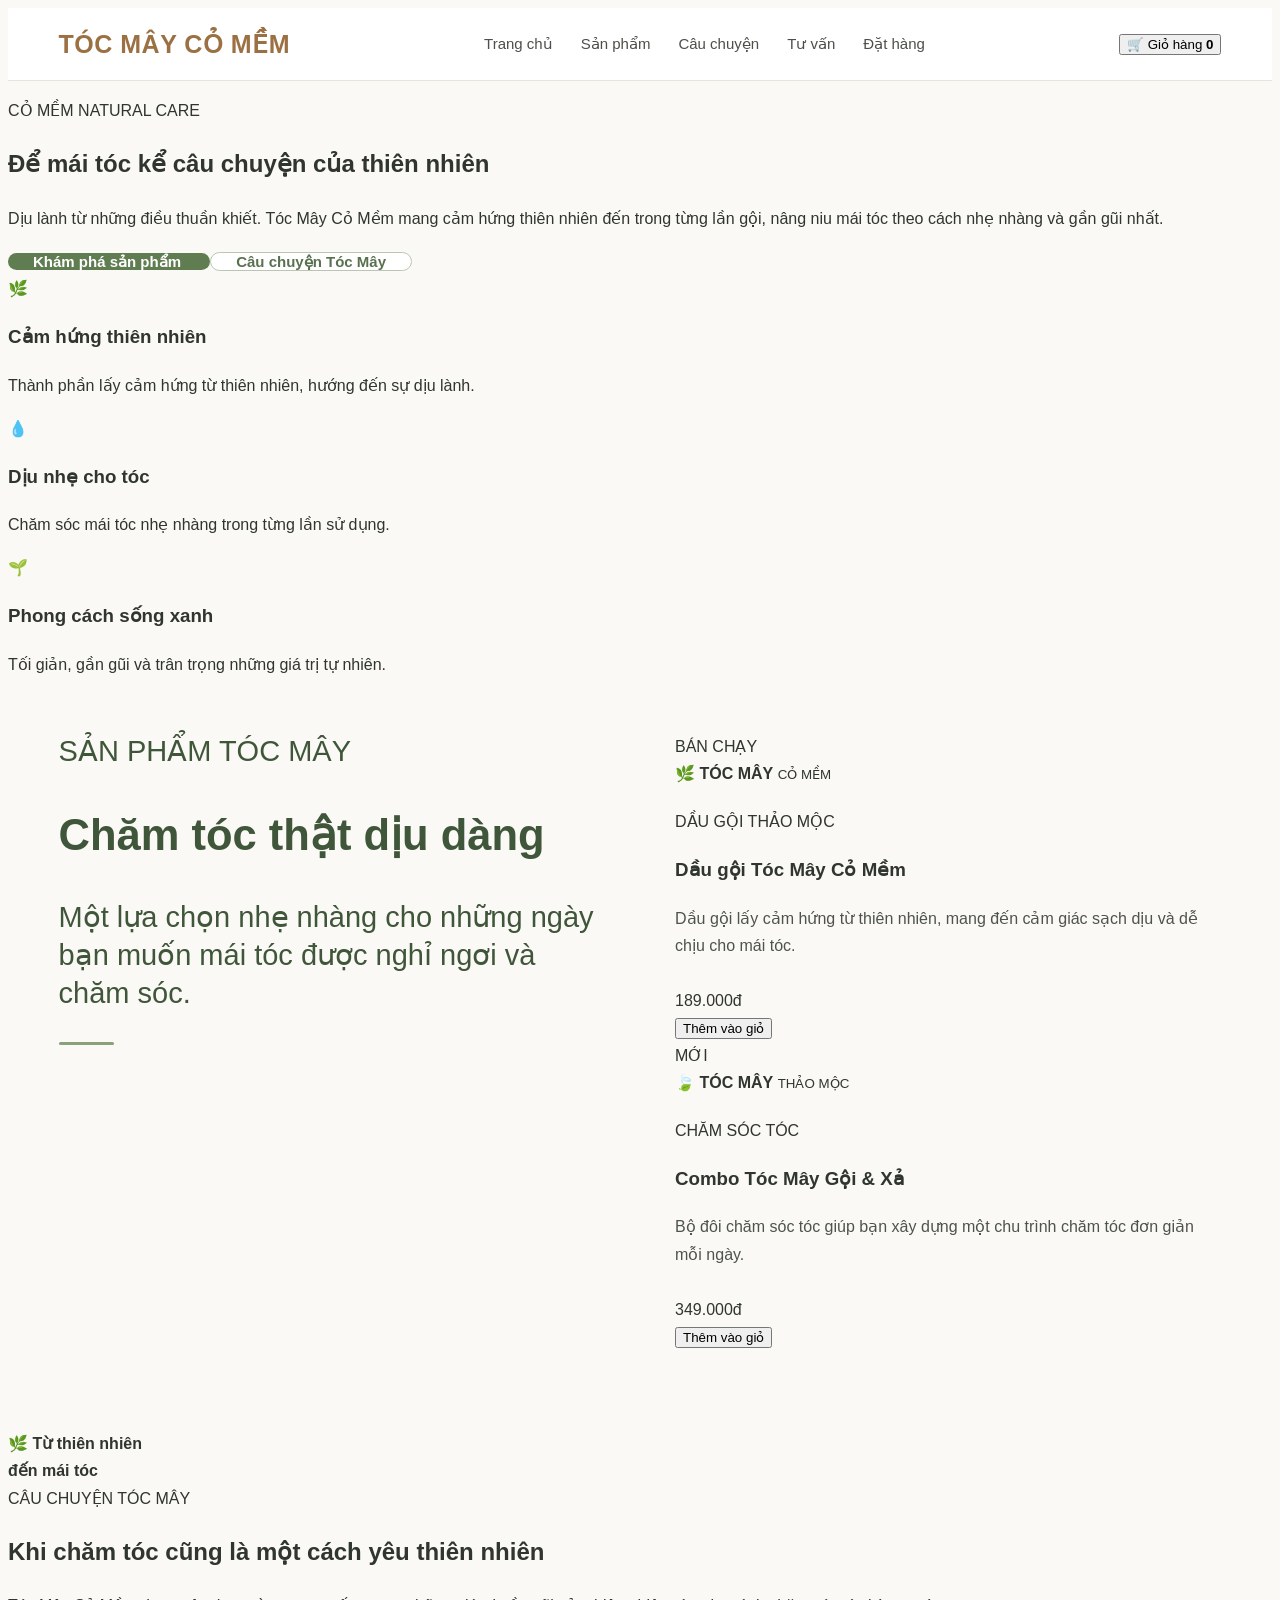
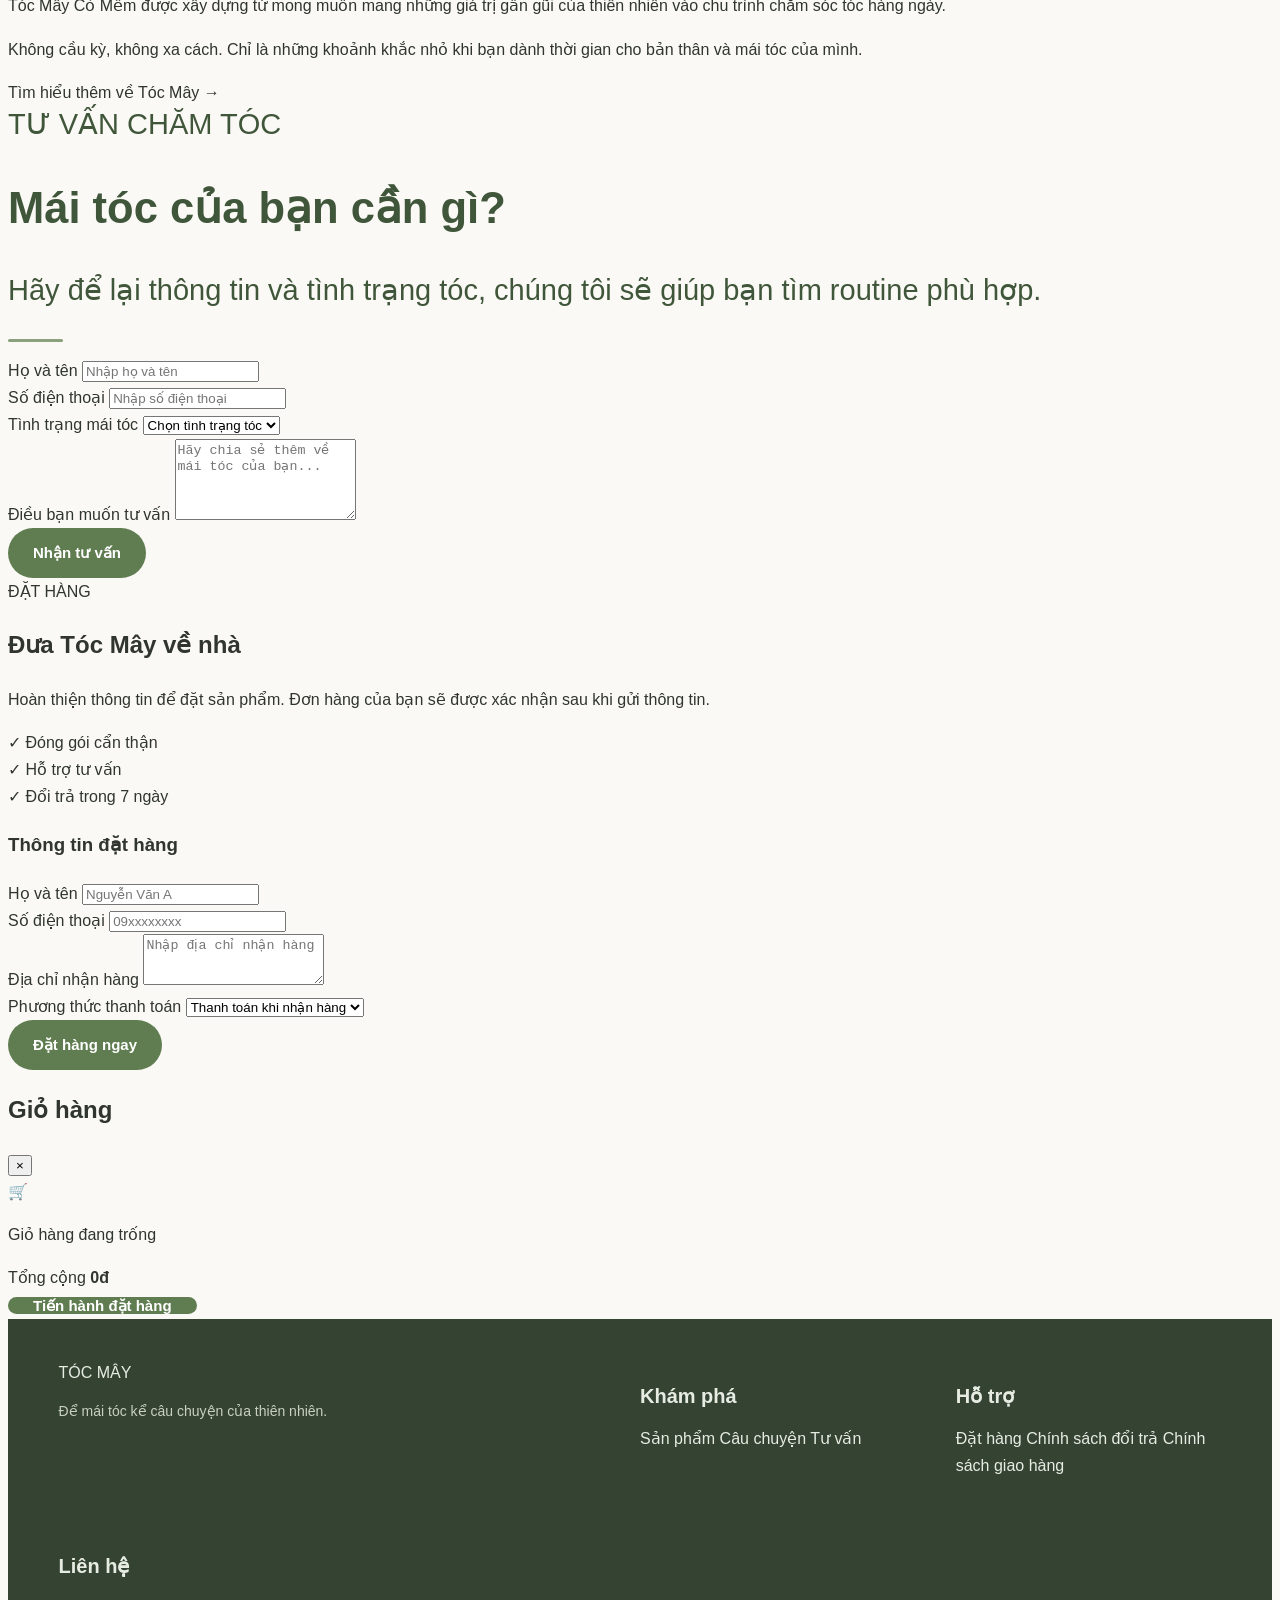
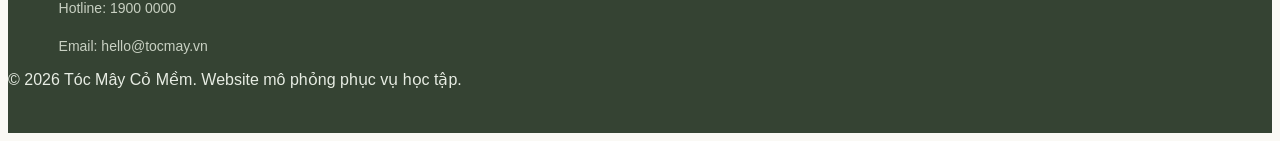
<file: index.html>
<!DOCTYPE html>
<html lang="vi">
<head>
    <meta charset="UTF-8">
    <meta name="viewport" content="width=device-width, initial-scale=1.0">

    <title>Tóc Mây Cỏ Mềm | Để mái tóc kể câu chuyện của thiên nhiên</title>

    <meta
        name="description"
        content="Tóc Mây Cỏ Mềm - Chăm sóc mái tóc với nguồn cảm hứng từ thiên nhiên Việt Nam."
    >

    <link rel="stylesheet" href="style.css">
</head>

<body>

    <!-- =========================
         HEADER
    ========================== -->
    <header class="header">

        <div class="header-container">

            <a href="#home" class="logo">
                <span class="logo-main">TÓC MÂY</span>
                <span class="logo-sub">CỎ MỀM</span>
            </a>

            <nav class="navigation">
                <a href="#home">Trang chủ</a>
                <a href="#product">Sản phẩm</a>
                <a href="#story">Câu chuyện</a>
                <a href="#consult">Tư vấn</a>
                <a href="#order">Đặt hàng</a>
            </nav>

            <button class="cart-button" onclick="openCart()">
                🛒
                <span>Giỏ hàng</span>
                <strong id="cart-count">0</strong>
            </button>

        </div>

    </header>


    <!-- =========================
         HERO
    ========================== -->
    <main>

        <section class="hero" id="home">

            <div class="hero-overlay"></div>

            <div class="hero-content">

                <p class="hero-small">
                    CỎ MỀM NATURAL CARE
                </p>

                <h1>
                    Để mái tóc kể câu chuyện của thiên nhiên
                </h1>

                <p class="hero-description">
                    Dịu lành từ những điều thuần khiết.
                    Tóc Mây Cỏ Mềm mang cảm hứng thiên nhiên
                    đến trong từng lần gội, nâng niu mái tóc
                    theo cách nhẹ nhàng và gần gũi nhất.
                </p>

                <div class="hero-buttons">
                    <a href="#product" class="btn btn-primary">
                        Khám phá sản phẩm
                    </a>

                    <a href="#story" class="btn btn-outline">
                        Câu chuyện Tóc Mây
                    </a>
                </div>

            </div>

        </section>


        <!-- =========================
             USP
        ========================== -->
        <section class="usp">

            <div class="usp-item">
                <div class="usp-icon">🌿</div>
                <div>
                    <h3>Cảm hứng thiên nhiên</h3>
                    <p>
                        Thành phần lấy cảm hứng từ thiên nhiên,
                        hướng đến sự dịu lành.
                    </p>
                </div>
            </div>

            <div class="usp-item">
                <div class="usp-icon">💧</div>
                <div>
                    <h3>Dịu nhẹ cho tóc</h3>
                    <p>
                        Chăm sóc mái tóc nhẹ nhàng trong
                        từng lần sử dụng.
                    </p>
                </div>
            </div>

            <div class="usp-item">
                <div class="usp-icon">🌱</div>
                <div>
                    <h3>Phong cách sống xanh</h3>
                    <p>
                        Tối giản, gần gũi và trân trọng
                        những giá trị tự nhiên.
                    </p>
                </div>
            </div>

        </section>


        <!-- =========================
             PRODUCT
        ========================== -->
        <section class="product-section" id="product">

            <div class="section-heading">

                <span class="section-label">
                    SẢN PHẨM TÓC MÂY
                </span>

                <h2>
                    Chăm tóc thật dịu dàng
                </h2>

                <p>
                    Một lựa chọn nhẹ nhàng cho những ngày
                    bạn muốn mái tóc được nghỉ ngơi và chăm sóc.
                </p>

            </div>


            <div class="product-grid">

                <!-- PRODUCT 1 -->
                <article class="product-card">

                    <div class="product-image">

                        <span class="product-badge">
                            BÁN CHẠY
                        </span>

                        <div class="product-placeholder">
                            <span>🌿</span>
                            <strong>TÓC MÂY</strong>
                            <small>CỎ MỀM</small>
                        </div>

                    </div>

                    <div class="product-info">

                        <p class="product-category">
                            DẦU GỘI THẢO MỘC
                        </p>

                        <h3>
                            Dầu gội Tóc Mây Cỏ Mềm
                        </h3>

                        <p class="product-description">
                            Dầu gội lấy cảm hứng từ thiên nhiên,
                            mang đến cảm giác sạch dịu và dễ chịu
                            cho mái tóc.
                        </p>

                        <div class="product-bottom">

                            <div class="price">
                                189.000đ
                            </div>

                            <button
                                class="add-cart"
                                onclick="addToCart()"
                            >
                                Thêm vào giỏ
                            </button>

                        </div>

                    </div>

                </article>


                <!-- PRODUCT 2 -->
                <article class="product-card">

                    <div class="product-image">

                        <span class="product-badge new">
                            MỚI
                        </span>

                        <div class="product-placeholder">
                            <span>🍃</span>
                            <strong>TÓC MÂY</strong>
                            <small>THẢO MỘC</small>
                        </div>

                    </div>

                    <div class="product-info">

                        <p class="product-category">
                            CHĂM SÓC TÓC
                        </p>

                        <h3>
                            Combo Tóc Mây Gội &amp; Xả
                        </h3>

                        <p class="product-description">
                            Bộ đôi chăm sóc tóc giúp bạn xây dựng
                            một chu trình chăm tóc đơn giản mỗi ngày.
                        </p>

                        <div class="product-bottom">

                            <div class="price">
                                349.000đ
                            </div>

                            <button
                                class="add-cart"
                                onclick="addToCart('combo')"
                            >
                                Thêm vào giỏ
                            </button>

                        </div>

                    </div>

                </article>

            </div>

        </section>


        <!-- =========================
             STORY
        ========================== -->
        <section class="story-section" id="story">

            <div class="story-image">

                <div class="story-image-content">
                    <span>🌿</span>
                    <strong>
                        Từ thiên nhiên
                        <br>
                        đến mái tóc
                    </strong>
                </div>

            </div>

            <div class="story-content">

                <span class="section-label">
                    CÂU CHUYỆN TÓC MÂY
                </span>

                <h2>
                    Khi chăm tóc cũng là
                    một cách yêu thiên nhiên
                </h2>

                <p>
                    Tóc Mây Cỏ Mềm được xây dựng từ mong muốn
                    mang những giá trị gần gũi của thiên nhiên
                    vào chu trình chăm sóc tóc hàng ngày.
                </p>

                <p>
                    Không cầu kỳ, không xa cách.
                    Chỉ là những khoảnh khắc nhỏ khi bạn
                    dành thời gian cho bản thân và mái tóc của mình.
                </p>

                <a href="#consult" class="text-link">
                    Tìm hiểu thêm về Tóc Mây →
                </a>

            </div>

        </section>


        <!-- =========================
             CONSULT
        ========================== -->
        <section class="consult-section" id="consult">

            <div class="section-heading">

                <span class="section-label">
                    TƯ VẤN CHĂM TÓC
                </span>

                <h2>
                    Mái tóc của bạn cần gì?
                </h2>

                <p>
                    Hãy để lại thông tin và tình trạng tóc,
                    chúng tôi sẽ giúp bạn tìm routine phù hợp.
                </p>

            </div>


            <form class="consult-form" onsubmit="submitConsult(event)">

                <div class="form-row">

                    <div class="form-group">

                        <label for="name">
                            Họ và tên
                        </label>

                        <input
                            type="text"
                            id="name"
                            placeholder="Nhập họ và tên"
                            required
                        >

                    </div>


                    <div class="form-group">

                        <label for="phone">
                            Số điện thoại
                        </label>

                        <input
                            type="tel"
                            id="phone"
                            placeholder="Nhập số điện thoại"
                            required
                        >

                    </div>

                </div>


                <div class="form-group">

                    <label for="hair">
                        Tình trạng mái tóc
                    </label>

                    <select id="hair" required>

                        <option value="">
                            Chọn tình trạng tóc
                        </option>

                        <option value="dry">
                            Tóc khô, xơ
                        </option>

                        <option value="oily">
                            Tóc nhanh bết
                        </option>

                        <option value="damaged">
                            Tóc hư tổn
                        </option>

                        <option value="normal">
                            Tóc thường
                        </option>

                        <option value="other">
                            Khác
                        </option>

                    </select>

                </div>


                <div class="form-group">

                    <label for="message">
                        Điều bạn muốn tư vấn
                    </label>

                    <textarea
                        id="message"
                        rows="5"
                        placeholder="Hãy chia sẻ thêm về mái tóc của bạn..."
                    ></textarea>

                </div>


                <button class="btn btn-primary" type="submit">
                    Nhận tư vấn
                </button>

            </form>

        </section>


        <!-- =========================
             ORDER
        ========================== -->
        <section class="order-section" id="order">

            <div class="order-container">

                <div class="order-text">

                    <span class="section-label">
                        ĐẶT HÀNG
                    </span>

                    <h2>
                        Đưa Tóc Mây về nhà
                    </h2>

                    <p>
                        Hoàn thiện thông tin để đặt sản phẩm.
                        Đơn hàng của bạn sẽ được xác nhận
                        sau khi gửi thông tin.
                    </p>

                    <div class="order-benefits">

                        <div>
                            ✓ Đóng gói cẩn thận
                        </div>

                        <div>
                            ✓ Hỗ trợ tư vấn
                        </div>

                        <div>
                            ✓ Đổi trả trong 7 ngày
                        </div>

                    </div>

                </div>


                <form class="order-form" onsubmit="submitOrder(event)">

                    <h3>
                        Thông tin đặt hàng
                    </h3>

                    <div class="form-group">

                        <label for="order-name">
                            Họ và tên
                        </label>

                        <input
                            type="text"
                            id="order-name"
                            placeholder="Nguyễn Văn A"
                            required
                        >

                    </div>


                    <div class="form-group">

                        <label for="order-phone">
                            Số điện thoại
                        </label>

                        <input
                            type="tel"
                            id="order-phone"
                            placeholder="09xxxxxxxx"
                            required
                        >

                    </div>


                    <div class="form-group">

                        <label for="order-address">
                            Địa chỉ nhận hàng
                        </label>

                        <textarea
                            id="order-address"
                            rows="3"
                            placeholder="Nhập địa chỉ nhận hàng"
                            required
                        ></textarea>

                    </div>


                    <div class="form-group">

                        <label for="payment">
                            Phương thức thanh toán
                        </label>

                        <select id="payment">

                            <option>
                                Thanh toán khi nhận hàng
                            </option>

                            <option>
                                Chuyển khoản ngân hàng
                            </option>

                        </select>

                    </div>


                    <button
                        type="submit"
                        class="btn btn-primary btn-full"
                    >
                        Đặt hàng ngay
                    </button>

                </form>

            </div>

        </section>

    </main>


    <!-- =========================
         CART MODAL
    ========================== -->
    <div class="cart-modal" id="cart-modal">

        <div
            class="cart-overlay"
            onclick="closeCart()"
        ></div>

        <div class="cart-panel">

            <div class="cart-header">

                <h2>
                    Giỏ hàng
                </h2>

                <button
                    class="close-cart"
                    onclick="closeCart()"
                >
                    ×
                </button>

            </div>


            <div class="cart-body" id="cart-items">

                <div class="empty-cart">
                    <span>🛒</span>
                    <p>
                        Giỏ hàng đang trống
                    </p>
                </div>

            </div>


            <div class="cart-footer">

                <div class="cart-total">

                    <span>
                        Tổng cộng
                    </span>

                    <strong id="cart-total">
                        0đ
                    </strong>

                </div>

                <a
                    href="#order"
                    class="btn btn-primary btn-full"
                    onclick="closeCart()"
                >
                    Tiến hành đặt hàng
                </a>

            </div>

        </div>

    </div>


    <!-- =========================
         FOOTER
    ========================== -->
    <footer class="footer">

        <div class="footer-container">

            <div class="footer-brand">

                <div class="footer-logo">
                    TÓC MÂY
                </div>

                <p>
                    Để mái tóc kể câu chuyện
                    của thiên nhiên.
                </p>

            </div>


            <div class="footer-column">

                <h3>
                    Khám phá
                </h3>

                <a href="#product">
                    Sản phẩm
                </a>

                <a href="#story">
                    Câu chuyện
                </a>

                <a href="#consult">
                    Tư vấn
                </a>

            </div>


            <div class="footer-column">

                <h3>
                    Hỗ trợ
                </h3>

                <a href="#order">
                    Đặt hàng
                </a>

                <a href="#">
                    Chính sách đổi trả
                </a>

                <a href="#">
                    Chính sách giao hàng
                </a>

            </div>


            <div class="footer-column">

                <h3>
                    Liên hệ
                </h3>

                <p>
                    Hotline: 1900 0000
                </p>

                <p>
                    Email: hello@tocmay.vn
                </p>

            </div>

        </div>


        <div class="footer-bottom">

            © 2026 Tóc Mây Cỏ Mềm.
            Website mô phỏng phục vụ học tập.

        </div>

    </footer>


    <script>

        /* =========================
           CART DATA
        ========================== */

        let cart = JSON.parse(
            localStorage.getItem("tocMayCart")
        ) || [];


        const products = {

            shampoo: {
                id: "shampoo",
                name: "Dầu gội Tóc Mây Cỏ Mềm",
                price: 189000
            },

            combo: {
                id: "combo",
                name: "Combo Tóc Mây Gội & Xả",
                price: 349000
            }

        };


        /* =========================
           FORMAT PRICE
        ========================== */

        function formatPrice(price) {

            return price.toLocaleString("vi-VN") + "đ";

        }


        /* =========================
           ADD CART
        ========================== */

        function addToCart(type = "shampoo") {

            const product = products[type];

            const existing = cart.find(
                item => item.id === product.id
            );

            if (existing) {

                existing.quantity++;

            } else {

                cart.push({
                    ...product,
                    quantity: 1
                });

            }

            saveCart();

            updateCart();

            openCart();

        }


        /* =========================
           REMOVE CART
        ========================== */

        function removeFromCart(id) {

            cart = cart.filter(
                item => item.id !== id
            );

            saveCart();

            updateCart();

        }


        /* =========================
           CHANGE QUANTITY
        ========================== */

        function changeQuantity(id, amount) {

            const item = cart.find(
                product => product.id === id
            );

            if (!item) return;

            item.quantity += amount;

            if (item.quantity <= 0) {

                removeFromCart(id);

                return;

            }

            saveCart();

            updateCart();

        }


        /* =========================
           SAVE CART
        ========================== */

        function saveCart() {

            localStorage.setItem(
                "tocMayCart",
                JSON.stringify(cart)
            );

        }


        /* =========================
           UPDATE CART
        ========================== */

        function updateCart() {

            const cartItems =
                document.getElementById("cart-items");

            const cartCount =
                document.getElementById("cart-count");

            const cartTotal =
                document.getElementById("cart-total");


            let totalQuantity = 0;

            let totalPrice = 0;


            cart.forEach(item => {

                totalQuantity += item.quantity;

                totalPrice +=
                    item.price * item.quantity;

            });


            cartCount.textContent =
                totalQuantity;


            cartTotal.textContent =
                formatPrice(totalPrice);


            if (cart.length === 0) {

                cartItems.innerHTML = `

                    <div class="empty-cart">

                        <span>🛒</span>

                        <p>
                            Giỏ hàng đang trống
                        </p>

                    </div>

                `;

                return;

            }


            cartItems.innerHTML =
                cart.map(item => `

                    <div class="cart-item">

                        <div class="cart-item-image">
                            🌿
                        </div>

                        <div class="cart-item-info">

                            <h4>
                                ${item.name}
                            </h4>

                            <strong>
                                ${formatPrice(item.price)}
                            </strong>

                            <div class="quantity">

                                <button
                                    onclick="changeQuantity('${item.id}', -1)"
                                >
                                    −
                                </button>

                                <span>
                                    ${item.quantity}
                                </span>

                                <button
                                    onclick="changeQuantity('${item.id}', 1)"
                                >
                                    +
                                </button>

                            </div>

                        </div>

                        <button
                            class="remove-item"
                            onclick="removeFromCart('${item.id}')"
                        >
                            ×
                        </button>

                    </div>

                `).join("");

        }


        /* =========================
           OPEN CART
        ========================== */

        function openCart() {

            document
                .getElementById("cart-modal")
                .classList.add("active");

            document.body.classList.add(
                "no-scroll"
            );

        }


        /* =========================
           CLOSE CART
        ========================== */

        function closeCart() {

            document
                .getElementById("cart-modal")
                .classList.remove("active");

            document.body.classList.remove(
                "no-scroll"
            );

        }


        /* =========================
           CONSULT FORM
        ========================== */

        function submitConsult(event) {

            event.preventDefault();

            alert(
                "Cảm ơn bạn! Tóc Mây đã nhận thông tin tư vấn của bạn."
            );

            event.target.reset();

        }


        /* =========================
           ORDER FORM
        ========================== */

        function submitOrder(event) {

            event.preventDefault();

            if (cart.length === 0) {

                alert(
                    "Vui lòng thêm sản phẩm vào giỏ hàng trước khi đặt hàng."
                );

                openCart();

                return;

            }


            alert(
                "Đặt hàng thành công! Cảm ơn bạn đã lựa chọn Tóc Mây Cỏ Mềm."
            );


            cart = [];

            saveCart();

            updateCart();

            event.target.reset();

        }


        /* =========================
           INITIALIZE
        ========================== */

        document.addEventListener(
            "DOMContentLoaded",
            updateCart
        );

    </script>

</body>
</html>
</file>
<file: style.css>
<!DOCTYPE html>
<html lang="vi">
<head>
    <meta charset="UTF-8">
    <meta name="viewport" content="width=device-width, initial-scale=1.0">

    <title>Dầu gội thảo dược Tóc Mây | Cỏ Mềm</title>

    <meta name="description"
          content="Dầu gội thảo dược Tóc Mây với chiết xuất Bồ kết và các thảo dược truyền thống, giúp làm sạch tóc và da đầu, hỗ trợ cải thiện gàu, gãy rụng và chẻ ngọn.">

    <style>
        /* =====================================================
           RESET
        ===================================================== */

        * {
            margin: 0;
            padding: 0;
            box-sizing: border-box;
        }

        html {
            scroll-behavior: smooth;
        }

        body {
            font-family: "Segoe UI", Arial, sans-serif;
            background: #faf9f5;
            color: #30352f;
            line-height: 1.7;
        }

        img {
            max-width: 100%;
            display: block;
        }

        a {
            text-decoration: none;
            color: inherit;
        }

        button {
            font-family: inherit;
        }


        /* =====================================================
           HEADER
        ===================================================== */

        .header {
            background: #ffffff;
            border-bottom: 1px solid #e8e4d9;
            position: sticky;
            top: 0;
            z-index: 1000;
        }

        .header-container {
            width: min(1200px, 92%);
            margin: auto;
            min-height: 72px;

            display: flex;
            align-items: center;
            justify-content: space-between;
            gap: 30px;
        }

        .logo {
            font-size: 25px;
            font-weight: 800;
            color: #4d6b42;
            letter-spacing: 0.5px;
        }

        .logo span {
            color: #9b7042;
        }

        .navigation {
            display: flex;
            align-items: center;
            gap: 28px;
        }

        .navigation a {
            color: #4c5049;
            font-size: 15px;
            font-weight: 500;
            transition: 0.3s;
        }

        .navigation a:hover {
            color: #668957;
        }

        .header-cart {
            padding: 9px 16px;
            border: 1px solid #d9ddcf;
            border-radius: 30px;
            color: #58704d !important;
            font-weight: 600 !important;
        }


        /* =====================================================
           BREADCRUMB
        ===================================================== */

        .breadcrumb-area {
            background: #f3f2eb;
            border-bottom: 1px solid #e8e5db;
        }

        .breadcrumb {
            width: min(1200px, 92%);
            margin: auto;
            padding: 15px 0;

            font-size: 14px;
            color: #7a7e76;
        }

        .breadcrumb a {
            color: #63795a;
        }

        .breadcrumb span {
            margin: 0 8px;
            color: #aaa;
        }


        /* =====================================================
           PRODUCT HERO
        ===================================================== */

        .product-section {
            width: min(1200px, 92%);
            margin: 55px auto 80px;

            display: grid;
            grid-template-columns: 1fr 1fr;
            gap: 70px;
            align-items: start;
        }


        /* PRODUCT IMAGE */

        .product-gallery {
            position: sticky;
            top: 105px;
        }

        .main-image-box {
            background: #ffffff;
            border-radius: 22px;
            overflow: hidden;
            border: 1px solid #e6e3d8;
            box-shadow: 0 15px 45px rgba(55, 70, 45, 0.08);
        }

        .main-image-box img {
            width: 100%;
            height: 570px;
            object-fit: cover;
            object-position: center;
            transition: transform 0.5s ease;
        }

        .main-image-box:hover img {
            transform: scale(1.025);
        }

        .image-caption {
            text-align: center;
            background: #fff;
            padding: 14px;
            color: #777c72;
            font-size: 14px;
        }


        /* PRODUCT INFORMATION */

        .product-info {
            padding-top: 5px;
        }

        .product-label {
            display: inline-block;
            padding: 6px 14px;
            border-radius: 30px;
            background: #e9efe3;
            color: #58734e;
            font-size: 13px;
            font-weight: 700;
            margin-bottom: 18px;
        }

        .product-title {
            font-size: clamp(34px, 4vw, 50px);
            line-height: 1.15;
            color: #344532;
            margin-bottom: 18px;
        }

        .product-subtitle {
            color: #72766e;
            font-size: 17px;
            margin-bottom: 28px;
        }

        .product-description {
            font-size: 16px;
            color: #4e534c;
            margin-bottom: 28px;
        }

        .product-description strong {
            color: #536e4a;
        }


        /* QUICK INFO */

        .quick-info {
            display: grid;
            grid-template-columns: repeat(2, 1fr);
            gap: 12px;
            margin: 30px 0;
        }

        .quick-item {
            background: #f5f5ef;
            border: 1px solid #e7e6dd;
            border-radius: 12px;
            padding: 15px 17px;
        }

        .quick-item small {
            display: block;
            color: #858980;
            font-size: 12px;
            margin-bottom: 3px;
        }

        .quick-item strong {
            color: #394938;
            font-size: 15px;
        }


        /* BUTTONS */

        .product-actions {
            display: flex;
            gap: 12px;
            margin-top: 28px;
        }

        .btn {
            border: none;
            cursor: pointer;
            min-height: 50px;
            padding: 0 25px;
            border-radius: 30px;

            font-size: 15px;
            font-weight: 700;

            transition: 0.3s;
        }

        .btn-primary {
            flex: 1;
            background: #607d52;
            color: white;
        }

        .btn-primary:hover {
            background: #4f6944;
            transform: translateY(-2px);
            box-shadow: 0 10px 25px rgba(76, 106, 65, 0.2);
        }

        .btn-outline {
            background: white;
            border: 1px solid #bac5b3;
            color: #58714f;
        }

        .btn-outline:hover {
            background: #f1f4ed;
        }


        /* =====================================================
           CONTENT WRAPPER
        ===================================================== */

        .content-wrapper {
            width: min(1080px, 92%);
            margin: auto;
        }


        /* =====================================================
           SECTION
        ===================================================== */

        .detail-section {
            background: white;
            border: 1px solid #e9e7df;
            border-radius: 22px;
            padding: 45px 50px;
            margin-bottom: 30px;
            box-shadow: 0 8px 35px rgba(40, 50, 35, 0.035);
        }

        .section-heading {
            color: #40563a;
            font-size: 29px;
            line-height: 1.3;
            margin-bottom: 15px;
        }

        .section-heading::after {
            content: "";
            display: block;
            width: 55px;
            height: 3px;
            background: #8ba07d;
            border-radius: 5px;
            margin-top: 12px;
        }

        .section-intro {
            color: #686d65;
            margin-bottom: 30px;
        }


        /* =====================================================
           HIGHLIGHTS
        ===================================================== */

        .highlight-grid {
            display: grid;
            grid-template-columns: repeat(2, 1fr);
            gap: 18px;
        }

        .highlight-card {
            padding: 22px;
            border-radius: 15px;
            background: #f7f8f3;
            border: 1px solid #e4e8de;
            transition: 0.3s;
        }

        .highlight-card:hover {
            transform: translateY(-4px);
            box-shadow: 0 10px 25px rgba(54, 73, 47, 0.08);
        }

        .highlight-icon {
            width: 42px;
            height: 42px;
            border-radius: 50%;

            display: flex;
            align-items: center;
            justify-content: center;

            background: #e3ecdc;
            color: #58744d;

            font-size: 20px;
            margin-bottom: 13px;
        }

        .highlight-card h3 {
            font-size: 17px;
            color: #3d5138;
            margin-bottom: 7px;
        }

        .highlight-card p {
            font-size: 14px;
            color: #6d716a;
        }


        /* =====================================================
           INGREDIENTS
        ===================================================== */

        .ingredient-list {
            display: grid;
            grid-template-columns: repeat(2, 1fr);
            gap: 12px;
        }

        .ingredient-item {
            display: flex;
            gap: 13px;
            padding: 14px 15px;

            border-radius: 10px;
            background: #fafaf7;
            border: 1px solid #ebebe4;
        }

        .ingredient-check {
            flex-shrink: 0;

            width: 23px;
            height: 23px;

            display: flex;
            align-items: center;
            justify-content: center;

            border-radius: 50%;
            background: #6d895f;
            color: white;

            font-size: 12px;
            margin-top: 2px;
        }

        .ingredient-item span {
            color: #575c54;
            font-size: 14px;
        }


        /* =====================================================
           BENEFITS
        ===================================================== */

        .benefit-list {
            display: grid;
            grid-template-columns: repeat(3, 1fr);
            gap: 18px;
        }

        .benefit-card {
            text-align: center;
            padding: 25px 18px;
            background: #f8f8f3;
            border-radius: 16px;
            border: 1px solid #e7e7df;
        }

        .benefit-number {
            font-size: 28px;
            font-weight: 800;
            color: #769069;
            margin-bottom: 8px;
        }

        .benefit-card h3 {
            font-size: 16px;
            color: #465740;
            margin-bottom: 6px;
        }

        .benefit-card p {
            color: #72766e;
            font-size: 13px;
        }


        /* =====================================================
           TABLE
        ===================================================== */

        .spec-table-wrapper {
            overflow-x: auto;
        }

        .spec-table {
            width: 100%;
            border-collapse: collapse;
            min-width: 650px;
        }

        .spec-table th,
        .spec-table td {
            border-bottom: 1px solid #e7e7df;
            padding: 16px 18px;
            text-align: left;
            vertical-align: top;
        }

        .spec-table th {
            width: 30%;
            color: #496040;
            background: #f5f6f0;
            font-weight: 700;
        }

        .spec-table td {
            color: #5d625a;
        }

        .spec-table tr:last-child th,
        .spec-table tr:last-child td {
            border-bottom: none;
        }


        /* =====================================================
           HOW TO USE
        ===================================================== */

        .steps {
            display: grid;
            grid-template-columns: repeat(3, 1fr);
            gap: 20px;
        }

        .step {
            position: relative;
            padding: 28px 23px;
            background: #f6f8f2;
            border-radius: 17px;
            border: 1px solid #e4e9df;
        }

        .step-number {
            width: 45px;
            height: 45px;
            border-radius: 50%;

            display: flex;
            align-items: center;
            justify-content: center;

            background: #637f55;
            color: white;

            font-weight: 800;
            font-size: 17px;

            margin-bottom: 18px;
        }

        .step h3 {
            color: #41533d;
            margin-bottom: 7px;
        }

        .step p {
            color: #6c7169;
            font-size: 14px;
        }


        /* =====================================================
           NOTE
        ===================================================== */

        .note-box {
            background: #fffaf0;
            border: 1px solid #eadfc6;
            border-radius: 15px;
            padding: 25px;
        }

        .note-title {
            color: #826a3b;
            font-weight: 800;
            font-size: 18px;
            margin-bottom: 12px;
        }

        .note-box ul {
            padding-left: 20px;
        }

        .note-box li {
            margin-bottom: 8px;
            color: #696255;
        }


        /* =====================================================
           CTA
        ===================================================== */

        .final-cta {
            margin: 50px 0 80px;
            padding: 50px;

            text-align: center;

            background: linear-gradient(
                135deg,
                #e9f0e3,
                #f7f5e9
            );

            border-radius: 25px;
            border: 1px solid #dfe6d7;
        }

        .final-cta h2 {
            color: #40583a;
            font-size: 30px;
            margin-bottom: 10px;
        }

        .final-cta p {
            max-width: 700px;
            margin: 0 auto 25px;
            color: #697067;
        }

        .cta-button {
            display: inline-flex;
            align-items: center;
            justify-content: center;

            min-height: 50px;
            padding: 0 30px;

            border-radius: 30px;
            background: #607d52;
            color: white;

            font-weight: 700;
            transition: 0.3s;
        }

        .cta-button:hover {
            background: #4d6844;
            transform: translateY(-2px);
        }


        /* =====================================================
           FOOTER
        ===================================================== */

        .footer {
            background: #354333;
            color: #e7ece3;
            padding: 40px 0;
        }

        .footer-container {
            width: min(1200px, 92%);
            margin: auto;

            display: grid;
            grid-template-columns: 2fr 1fr 1fr;
            gap: 50px;
        }

        .footer h3 {
            font-size: 20px;
            margin-bottom: 12px;
        }

        .footer p {
            color: #c8d0c2;
            font-size: 14px;
        }

        .footer-column h4 {
            margin-bottom: 10px;
        }

        .footer-column p {
            margin-bottom: 7px;
        }

        .copyright {
            width: min(1200px, 92%);
            margin: 30px auto 0;
            padding-top: 20px;

            border-top: 1px solid rgba(255,255,255,0.12);

            color: #b8c2b3;
            font-size: 13px;
        }


        /* =====================================================
           TOAST
        ===================================================== */

        .toast {
            position: fixed;
            right: 25px;
            bottom: 25px;

            padding: 15px 20px;

            background: #354333;
            color: white;

            border-radius: 12px;

            box-shadow: 0 10px 30px rgba(0,0,0,0.2);

            opacity: 0;
            transform: translateY(20px);
            pointer-events: none;

            transition: 0.35s;

            z-index: 2000;
        }

        .toast.show {
            opacity: 1;
            transform: translateY(0);
        }


        /* =====================================================
           RESPONSIVE - TABLET
        ===================================================== */

        @media (max-width: 900px) {

            .navigation {
                display: none;
            }

            .product-section {
                grid-template-columns: 1fr;
                gap: 40px;
            }

            .product-gallery {
                position: static;
            }

            .main-image-box img {
                height: 500px;
            }

            .benefit-list {
                grid-template-columns: 1fr 1fr;
            }

            .steps {
                grid-template-columns: 1fr;
            }

            .footer-container {
                grid-template-columns: 1fr 1fr;
            }
        }


        /* =====================================================
           RESPONSIVE - MOBILE
        ===================================================== */

        @media (max-width: 600px) {

            .header-container {
                min-height: 62px;
            }

            .logo {
                font-size: 21px;
            }

            .header-cart {
                padding: 7px 12px;
                font-size: 13px;
            }

            .breadcrumb {
                font-size: 12px;
            }

            .product-section {
                margin-top: 30px;
                margin-bottom: 50px;
            }

            .main-image-box img {
                height: 380px;
            }

            .product-title {
                font-size: 34px;
            }

            .product-subtitle {
                font-size: 15px;
            }

            .quick-info {
                grid-template-columns: 1fr;
            }

            .product-actions {
                flex-direction: column;
            }

            .detail-section {
                padding: 30px 20px;
                border-radius: 17px;
            }

            .section-heading {
                font-size: 24px;
            }

            .highlight-grid {
                grid-template-columns: 1fr;
            }

            .ingredient-list {
                grid-template-columns: 1fr;
            }

            .benefit-list {
                grid-template-columns: 1fr;
            }

            .spec-table th,
            .spec-table td {
                padding: 13px;
                font-size: 13px;
            }

            .final-cta {
                padding: 35px 20px;
            }

            .final-cta h2 {
                font-size: 25px;
            }

            .footer-container {
                grid-template-columns: 1fr;
                gap: 25px;
            }

            .toast {
                left: 20px;
                right: 20px;
                bottom: 20px;
                text-align: center;
            }
        }
    </style>
</head>


<body>

    <!-- =====================================================
         HEADER
    ====================================================== -->

    <header class="header">
        <div class="header-container">

            <a href="#" class="logo">
                Cỏ <span>Mềm</span>
            </a>

            <nav class="navigation">
                <a href="#gioi-thieu">Giới thiệu</a>
                <a href="#uu-diem">Ưu điểm</a>
                <a href="#thanh-phan">Thành phần</a>
                <a href="#huong-dan">Hướng dẫn</a>
            </nav>

            <a href="#" class="header-cart">
                🛒 Giỏ hàng
            </a>

        </div>
    </header>


    <!-- =====================================================
         BREADCRUMB
    ====================================================== -->

    <div class="breadcrumb-area">
        <div class="breadcrumb">

            <a href="#">Trang chủ</a>

            <span>›</span>

            <a href="#">Sản phẩm</a>

            <span>›</span>

            Dầu gội thảo dược Tóc Mây

        </div>
    </div>


    <!-- =====================================================
         PRODUCT HERO
    ====================================================== -->

    <main>

        <section class="product-section" id="gioi-thieu">

            <!-- PRODUCT IMAGE -->

            <div class="product-gallery">

                <div class="main-image-box">

                    <img
                        src="https://static.comem.vn/uploads/August2023/dau-goi-thao-duoc-toc-may-1.jpg"
                        alt="Dầu gội thảo dược Tóc Mây Cỏ Mềm"
                        loading="eager"
                    >

                    <div class="image-caption">
                        Dầu gội thảo dược Tóc Mây Cỏ Mềm
                    </div>

                </div>

            </div>


            <!-- PRODUCT INFO -->

            <div class="product-info">

                <span class="product-label">
                    🌿 THẢO DƯỢC THIÊN NHIÊN
                </span>

                <h1 class="product-title">
                    Dầu gội thảo dược Tóc Mây
                </h1>

                <p class="product-subtitle">
                    Chăm sóc mái tóc mềm mượt từ những thảo dược truyền thống
                </p>

                <p class="product-description">

                    Với chiết xuất từ <strong>Bồ kết</strong> và các thảo dược
                    truyền thống cùng các hoạt chất thiên nhiên,
                    <strong>Dầu gội thảo dược Tóc Mây</strong> giúp làm sạch
                    tóc và da đầu, hỗ trợ ngăn ngừa và cải thiện tình trạng
                    gàu, gãy rụng, chẻ ngọn.

                    Sản phẩm phù hợp với cả những người có
                    <strong>da đầu nhạy cảm</strong>.

                </p>


                <!-- QUICK INFORMATION -->

                <div class="quick-info">

                    <div class="quick-item">
                        <small>Khối lượng</small>
                        <strong>300 gram</strong>
                    </div>

                    <div class="quick-item">
                        <small>Hạn sử dụng</small>
                        <strong>24 tháng</strong>
                    </div>

                    <div class="quick-item">
                        <small>Đối tượng</small>
                        <strong>Da đầu nhạy cảm</strong>
                    </div>

                    <div class="quick-item">
                        <small>Mùi hương</small>
                        <strong>Thảo dược dịu nhẹ</strong>
                    </div>

                </div>


                <!-- ACTION -->

                <div class="product-actions">

                    <button
                        class="btn btn-primary"
                        onclick="addToCart()"
                    >
                        🛒 Thêm vào giỏ hàng
                    </button>

                    <button
                        class="btn btn-outline"
                        onclick="scrollToGuide()"
                    >
                        Xem cách sử dụng
                    </button>

                </div>

            </div>

        </section>



        <!-- =====================================================
             MAIN CONTENT
        ====================================================== -->

        <div class="content-wrapper">


            <!-- =================================================
                 ƯU ĐIỂM
            ================================================== -->

            <section class="detail-section" id="uu-diem">

                <h2 class="section-heading">
                    Ưu điểm nổi bật
                </h2>

                <p class="section-intro">

                    Dầu gội thảo dược Tóc Mây được xây dựng dựa trên sự kết hợp
                    giữa các thảo mộc truyền thống và các hoạt chất thiên nhiên
                    hiện đại.

                </p>


                <div class="highlight-grid">


                    <div class="highlight-card">

                        <div class="highlight-icon">
                            🌿
                        </div>

                        <h3>
                            Bồ kết, Bồ hòn và Cỏ ngũ sắc
                        </h3>

                        <p>
                            Chứa saponin, góp phần tạo bọt tự nhiên và hỗ trợ
                            làm sạch tóc, da đầu.
                        </p>

                    </div>


                    <div class="highlight-card">

                        <div class="highlight-icon">
                            🍃
                        </div>

                        <h3>
                            Hương nhu và Cỏ mần trầu
                        </h3>

                        <p>
                            Hỗ trợ làm sạch da đầu, giảm tình trạng gàu và
                            chăm sóc mái tóc khỏe mạnh.
                        </p>

                    </div>


                    <div class="highlight-card">

                        <div class="highlight-icon">
                            🍊
                        </div>

                        <h3>
                            Tinh dầu vỏ Bưởi
                        </h3>

                        <p>
                            Là thành phần thiên nhiên thường được sử dụng trong
                            các sản phẩm chăm sóc tóc, góp phần chăm sóc tóc
                            chắc khỏe.
                        </p>

                    </div>


                    <div class="highlight-card">

                        <div class="highlight-icon">
                            🌱
                        </div>

                        <h3>
                            Tang bạch bì
                        </h3>

                        <p>
                            Được kết hợp trong công thức nhằm hỗ trợ chăm sóc
                            da đầu và hạn chế tình trạng tóc gãy rụng.
                        </p>

                    </div>


                    <div class="highlight-card">

                        <div class="highlight-icon">
                            🍋
                        </div>

                        <h3>
                            Tinh dầu Sả chanh
                        </h3>

                        <p>
                            Mang lại mùi hương thảo dược nhẹ nhàng và cảm giác
                            thư giãn trong quá trình gội đầu.
                        </p>

                    </div>


                    <div class="highlight-card">

                        <div class="highlight-icon">
                            🥑
                        </div>

                        <h3>
                            Dầu quả Bơ
                        </h3>

                        <p>
                            Giàu vitamin A, C, D, E, hỗ trợ chăm sóc tóc khô,
                            tóc hư tổn và giúp tóc mềm mượt.
                        </p>

                    </div>


                    <div class="highlight-card">

                        <div class="highlight-icon">
                            💧
                        </div>

                        <h3>
                            Protein từ đậu Hà Lan
                        </h3>

                        <p>
                            Có khả năng thay thế silicone trong công thức,
                            giúp tóc mềm mượt và hỗ trợ phục hồi tóc hư tổn.
                        </p>

                    </div>


                    <div class="highlight-card">

                        <div class="highlight-icon">
                            ✨
                        </div>

                        <h3>
                            Không Silicon - Không Sulfate
                        </h3>

                        <p>
                            Công thức không chứa silicone và sulfate, hướng tới
                            trải nghiệm chăm sóc tóc nhẹ nhàng.
                        </p>

                    </div>

                </div>

            </section>



            <!-- =================================================
                 CÔNG DỤNG
            ================================================== -->

            <section class="detail-section">

                <h2 class="section-heading">
                    Công dụng của dầu gội Tóc Mây
                </h2>

                <p class="section-intro">
                    Dầu gội thảo dược Tóc Mây tập trung vào việc làm sạch và
                    chăm sóc tóc, da đầu với công thức kết hợp thảo dược
                    truyền thống cùng các thành phần thiên nhiên.
                </p>


                <div class="benefit-list">

                    <div class="benefit-card">

                        <div class="benefit-number">
                            01
                        </div>

                        <h3>
                            Làm sạch tóc
                        </h3>

                        <p>
                            Giúp làm sạch tóc và da đầu, mang lại cảm giác
                            sạch thoáng sau khi gội.
                        </p>

                    </div>


                    <div class="benefit-card">

                        <div class="benefit-number">
                            02
                        </div>

                        <h3>
                            Chăm sóc da đầu
                        </h3>

                        <p>
                            Hỗ trợ cải thiện tình trạng gàu và chăm sóc da đầu
                            một cách nhẹ nhàng.
                        </p>

                    </div>


                    <div class="benefit-card">

                        <div class="benefit-number">
                            03
                        </div>

                        <h3>
                            Chăm sóc tóc
                        </h3>

                        <p>
                            Hỗ trợ cải thiện tình trạng tóc gãy rụng,
                            chẻ ngọn và tóc khô xơ.
                        </p>

                    </div>


                    <div class="benefit-card">

                        <div class="benefit-number">
                            04
                        </div>

                        <h3>
                            Tóc mềm mượt
                        </h3>

                        <p>
                            Giúp mái tóc có cảm giác mềm mượt và chắc khỏe
                            hơn sau quá trình chăm sóc.
                        </p>

                    </div>


                    <div class="benefit-card">

                        <div class="benefit-number">
                            05
                        </div>

                        <h3>
                            Thảo dược tự nhiên
                        </h3>

                        <p>
                            Kết hợp nhiều thành phần thảo dược truyền thống
                            quen thuộc trong chăm sóc tóc.
                        </p>

                    </div>


                    <div class="benefit-card">

                        <div class="benefit-number">
                            06
                        </div>

                        <h3>
                            Mùi hương dịu nhẹ
                        </h3>

                        <p>
                            Hương thảo dược nhẹ nhàng tạo cảm giác thư giãn
                            khi gội đầu.
                        </p>

                    </div>

                </div>

            </section>



            <!-- =================================================
                 THÀNH PHẦN
            ================================================== -->

            <section class="detail-section" id="thanh-phan">

                <h2 class="section-heading">
                    Thành phần sản phẩm
                </h2>

                <p class="section-intro">

                    Dầu gội thảo dược Tóc Mây không chứa silicone,
                    không sulfate với sự kết hợp của nước tinh khiết,
                    các cao dược liệu và hoạt chất thiên nhiên.

                </p>


                <div class="ingredient-list">


                    <div class="ingredient-item">
                        <div class="ingredient-check">✓</div>
                        <span>
                            Nước tinh khiết (Purified water)
                        </span>
                    </div>


                    <div class="ingredient-item">
                        <div class="ingredient-check">✓</div>
                        <span>
                            Cao quả Bồ kết
                        </span>
                    </div>


                    <div class="ingredient-item">
                        <div class="ingredient-check">✓</div>
                        <span>
                            Rễ và lá Dâu Tằm
                        </span>
                    </div>


                    <div class="ingredient-item">
                        <div class="ingredient-check">✓</div>
                        <span>
                            Cỏ Mần Trầu
                        </span>
                    </div>


                    <div class="ingredient-item">
                        <div class="ingredient-check">✓</div>
                        <span>
                            Cỏ Ngũ Sắc
                        </span>
                    </div>


                    <div class="ingredient-item">
                        <div class="ingredient-check">✓</div>
                        <span>
                            Lá Tre
                        </span>
                    </div>


                    <div class="ingredient-item">
                        <div class="ingredient-check">✓</div>
                        <span>
                            Quả Mắc Kham
                        </span>
                    </div>


                    <div class="ingredient-item">
                        <div class="ingredient-check">✓</div>
                        <span>
                            Quả Bồ Hòn
                        </span>
                    </div>


                    <div class="ingredient-item">
                        <div class="ingredient-check">✓</div>
                        <span>
                            Propanediol
                        </span>
                    </div>


                    <div class="ingredient-item">
                        <div class="ingredient-check">✓</div>
                        <span>
                            Glycerin
                        </span>
                    </div>


                    <div class="ingredient-item">
                        <div class="ingredient-check">✓</div>
                        <span>
                            Tinh dầu vỏ Bưởi
                            (Citrus maxima peel essential oil)
                        </span>
                    </div>


                    <div class="ingredient-item">
                        <div class="ingredient-check">✓</div>
                        <span>
                            Tinh dầu Hương nhu
                            (Ocimum gratissimum essential oil)
                        </span>
                    </div>


                    <div class="ingredient-item">
                        <div class="ingredient-check">✓</div>
                        <span>
                            Tinh dầu Sả chanh
                            (Cymbopogon citratus essential oil)
                        </span>
                    </div>


                    <div class="ingredient-item">
                        <div class="ingredient-check">✓</div>
                        <span>
                            Dầu quả Bơ
                            (Persea gratissima fruit oil)
                        </span>
                    </div>


                    <div class="ingredient-item">
                        <div class="ingredient-check">✓</div>
                        <span>
                            Vitamin E (Tocopherol)
                        </span>
                    </div>


                    <div class="ingredient-item">
                        <div class="ingredient-check">✓</div>
                        <span>
                            Phenoxyethanol
                        </span>
                    </div>

                </div>

            </section>



            <!-- =================================================
                 THÔNG SỐ
            ================================================== -->

            <section class="detail-section">

                <h2 class="section-heading">
                    Thông số sản phẩm
                </h2>

                <div class="spec-table-wrapper">

                    <table class="spec-table">

                        <tbody>

                            <tr>
                                <th>Tên sản phẩm</th>
                                <td>
                                    Dầu gội thảo dược Tóc Mây
                                </td>
                            </tr>

                            <tr>
                                <th>Khối lượng</th>
                                <td>
                                    300 gram
                                </td>
                            </tr>

                            <tr>
                                <th>Vấn đề của tóc</th>
                                <td>
                                    Tóc xơ, gàu, gãy rụng nhiều
                                </td>
                            </tr>

                            <tr>
                                <th>Công dụng</th>
                                <td>
                                    Làm sạch tóc và da đầu, hỗ trợ ngăn ngừa
                                    và cải thiện tình trạng gàu, gãy rụng,
                                    chẻ ngọn, giúp mái tóc mềm mượt và chắc khỏe.
                                </td>
                            </tr>

                            <tr>
                                <th>Mùi hương</th>
                                <td>
                                    Hương thơm dịu nhẹ với mùi thảo dược
                                    tự nhiên.
                                </td>
                            </tr>

                            <tr>
                                <th>Hạn sử dụng</th>
                                <td>
                                    24 tháng
                                </td>
                            </tr>

                            <tr>
                                <th>Đặc điểm công thức</th>
                                <td>
                                    Không silicone, không sulfate.
                                </td>
                            </tr>

                        </tbody>

                    </table>

                </div>

            </section>



            <!-- =================================================
                 HƯỚNG DẪN SỬ DỤNG
            ================================================== -->

            <section class="detail-section" id="huong-dan">

                <h2 class="section-heading">
                    Hướng dẫn sử dụng
                </h2>

                <p class="section-intro">
                    Các bước gội đầu với dầu gội thảo dược Tóc Mây
                    rất đơn giản.
                </p>


                <div class="steps">


                    <div class="step">

                        <div class="step-number">
                            01
                        </div>

                        <h3>
                            Làm ướt tóc
                        </h3>

                        <p>
                            Làm ướt toàn bộ tóc và da đầu bằng nước sạch.
                            Sau đó thoa đều một lượng dầu gội phù hợp lên tóc.
                        </p>

                    </div>


                    <div class="step">

                        <div class="step-number">
                            02
                        </div>

                        <h3>
                            Massage
                        </h3>

                        <p>
                            Nhẹ nhàng massage tóc và da đầu để dầu gội
                            phân bố đều, tạo cảm giác sạch và thư giãn.
                        </p>

                    </div>


                    <div class="step">

                        <div class="step-number">
                            03
                        </div>

                        <h3>
                            Xả sạch
                        </h3>

                        <p>
                            Xả sạch lại tóc với nước cho đến khi tóc
                            không còn dầu gội.
                        </p>

                    </div>

                </div>

            </section>



            <!-- =================================================
                 LƯU Ý
            ================================================== -->

            <section class="detail-section">

                <h2 class="section-heading">
                    Lưu ý quan trọng
                </h2>

                <div class="note-box">

                    <div class="note-title">
                        ⚠ Lưu ý khi sử dụng
                    </div>

                    <ul>

                        <li>
                            Bạn có thể gội 2 lần nếu muốn.
                        </li>

                        <li>
                            Có thể kết hợp với Kem Xả ủ và Serum Tóc Mây
                            để chăm sóc tóc, giúp tóc luôn óng mượt và
                            chắc khỏe.
                        </li>

                        <li>
                            Chiết xuất Bồ kết đậm đặc có thể gây cay nhẹ
                            nếu sản phẩm rơi vào mắt.
                        </li>

                        <li>
                            Trong trường hợp sản phẩm rơi vào mắt,
                            nên rửa sạch lại bằng nước sạch.
                        </li>

                    </ul>

                </div>

            </section>



            <!-- =================================================
                 FINAL CTA
            ================================================== -->

            <section class="final-cta">

                <h2>
                    Chăm sóc mái tóc cùng Tóc Mây 🌿
                </h2>

                <p>
                    Nếu bạn đang tìm một giải pháp chăm sóc mái tóc
                    mềm mượt, chắc khỏe với các thành phần thảo dược
                    truyền thống và hoạt chất thiên nhiên,
                    Dầu gội thảo dược Tóc Mây là một lựa chọn đáng để
                    bạn tìm hiểu.
                </p>

                <a href="#" class="cta-button" onclick="addToCart(); return false;">
                    🛒 Thêm Tóc Mây vào giỏ hàng
                </a>

            </section>

        </div>

    </main>



    <!-- =====================================================
         FOOTER
    ====================================================== -->

    <footer class="footer">

        <div class="footer-container">

            <div>
                <h3>Cỏ Mềm</h3>

                <p>
                    Chăm sóc mái tóc và làn da bằng những thành phần
                    thiên nhiên, lấy cảm hứng từ các bài thuốc và
                    thảo dược truyền thống.
                </p>
            </div>


            <div class="footer-column">

                <h4>Sản phẩm</h4>

                <p>
                    Dầu gội thảo dược Tóc Mây
                </p>

                <p>
                    Kem Xả ủ Tóc Mây
                </p>

                <p>
                    Serum Tóc Mây
                </p>

            </div>


            <div class="footer-column">

                <h4>Thông tin</h4>

                <p>
                    Giới thiệu
                </p>

                <p>
                    Hướng dẫn sử dụng
                </p>

                <p>
                    Chính sách mua hàng
                </p>

            </div>

        </div>


        <div class="copyright">

            © 2026 Cỏ Mềm. Trang giới thiệu sản phẩm Dầu gội thảo dược Tóc Mây.

        </div>

    </footer>



    <!-- =====================================================
         TOAST
    ====================================================== -->

    <div class="toast" id="toast">
        ✓ Đã thêm Dầu gội thảo dược Tóc Mây vào giỏ hàng!
    </div>



    <!-- =====================================================
         JAVASCRIPT
    ====================================================== -->

    <script>

        /*
         * ====================================================
         * THÔNG TIN SẢN PHẨM
         * ====================================================
         */

        const product = {

            id: "dau-goi-toc-may",

            name: "Dầu gội thảo dược Tóc Mây",

            weight: "300 gram",

            image:
                "https://static.comem.vn/uploads/August2023/dau-goi-thao-duoc-toc-may-1.jpg"

        };


        /*
         * ====================================================
         * THÊM SẢN PHẨM VÀO GIỎ HÀNG
         * ====================================================
         */

        function addToCart() {

            let cart =
                JSON.parse(localStorage.getItem("cart")) || [];


            const existingProduct =
                cart.find(item => item.id === product.id);


            if (existingProduct) {

                existingProduct.quantity += 1;

            } else {

                cart.push({

                    id: product.id,

                    name: product.name,

                    weight: product.weight,

                    image: product.image,

                    quantity: 1

                });

            }


            localStorage.setItem(
                "cart",
                JSON.stringify(cart)
            );


            showToast();

        }


        /*
         * ====================================================
         * HIỂN THỊ THÔNG BÁO
         * ====================================================
         */

        function showToast() {

            const toast =
                document.getElementById("toast");


            toast.classList.add("show");


            setTimeout(() => {

                toast.classList.remove("show");

            }, 2500);

        }


        /*
         * ====================================================
         * CUỘN ĐẾN HƯỚNG DẪN
         * ====================================================
         */

        function scrollToGuide() {

            const guide =
                document.getElementById("huong-dan");


            guide.scrollIntoView({

                behavior: "smooth",

                block: "start"

            });

        }


        /*
         * ====================================================
         * KIỂM TRA GIỎ HÀNG
         * ====================================================
         */

        function getCartCount() {

            const cart =
                JSON.parse(localStorage.getItem("cart")) || [];


            return cart.reduce(

                (total, item) =>
                    total + item.quantity,

                0

            );

        }


        console.log(
            "Số sản phẩm trong giỏ:",
            getCartCount()
        );

    </script>

</body>
</html>
</file>
